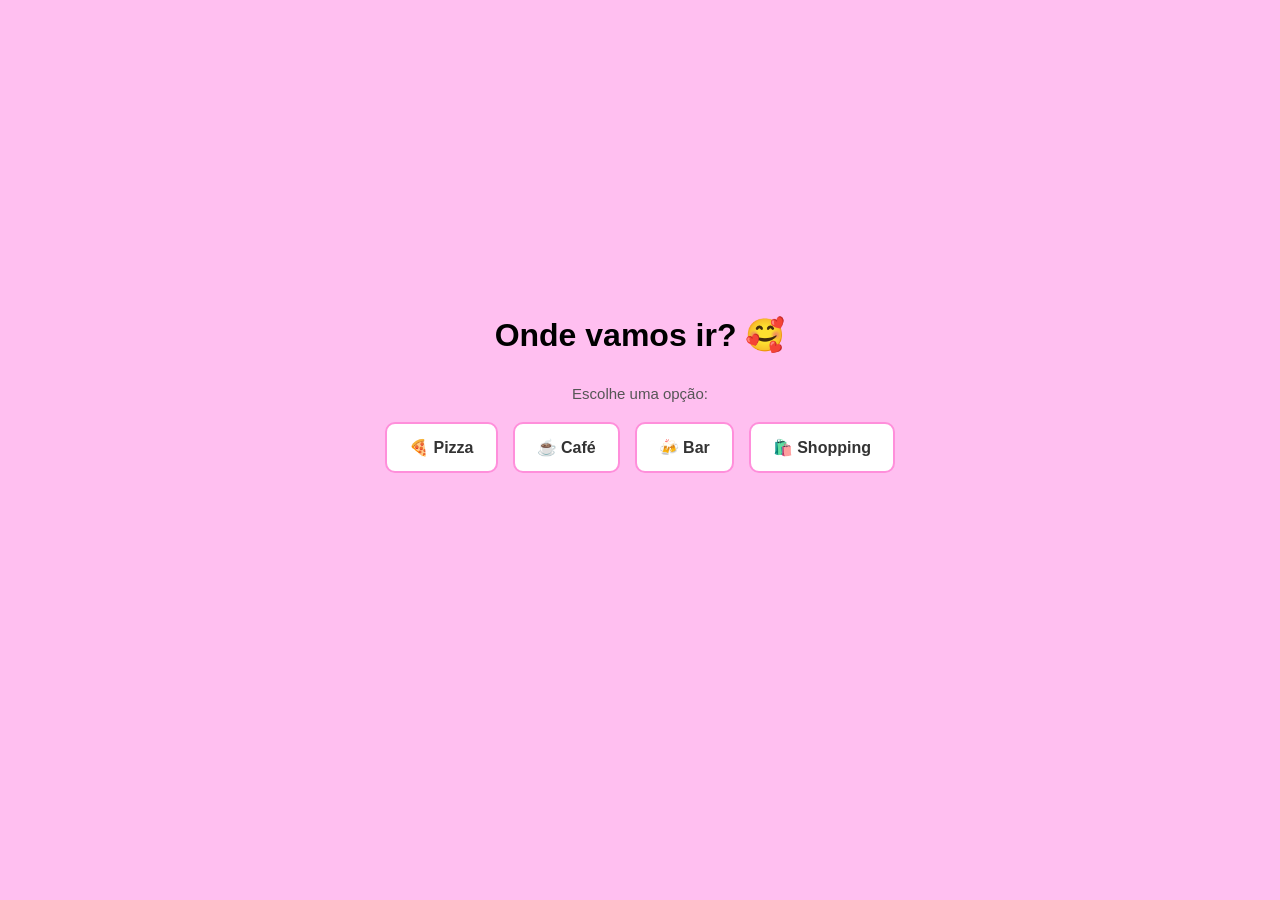
<file: pages/encontro.html>
<!DOCTYPE html>
<html lang="pt-br">

<head>
    <meta charset="UTF-8">
    <meta name="viewport" content="width=device-width, initial-scale=1.0">
    <link rel="stylesheet" href="../css/style.css">
    <script defer src="../js/encontro.js"></script>
    <title>Decidindo Lugar </title>
</head>

<body>
    <main>
        <div class="card">
            <h1 id="titulo-encontro">Onde vamos ir? 🥰</h1>
            <p class="subtitulo">Escolhe uma opção:</p>

            <div class="opcoes">
                <button class="opcao" data-opcao="Vamos comer Pizza 🍕">🍕 Pizza</button>
                <button class="opcao" data-opcao="Vamos tomar Café ☕">☕ Café</button>
                <button class="opcao" data-opcao="Vamos ir ao Bar 🍻">🍻 Bar</button>
                <button class="opcao" data-opcao="Vamos ir ao Shopping 🛍️">🛍️ Shopping</button>

            </div>

            <p id="resultado"></p>

            <div id="agendamento" class="agendamento oculto">
                <p class="aviso-agenda">📚 Escolhe o dia (depois da prova do semestre):</p>

                <div class="dias-semana">
                    <button class="dia" data-dia="Segunda-feira">Segunda</button>
                    <button class="dia" data-dia="Terça-feira">Terça</button>
                    <button class="dia" data-dia="Quarta-feira">Quarta</button>
                    <button class="dia" data-dia="Quinta-feira">Quinta</button>
                    <button class="dia" data-dia="Sexta-feira">Sexta</button>
                </div>

                <button id="btn-confirmar" class="btn-confirmar">Confirmar encontro</button>
            </div>

            <p id="confirmacao"></p>
        </div>
    </main>
</body>

</html>
</file>
<file: css/style.css>
* {
    box-sizing: border-box;
}

body {
    margin: 0;
    padding: 0;
    min-height: 100vh;
    display: flex;
    justify-content: center;
    align-items: center;
    background-color: #ffbff0;
    font-family: sans-serif;
}

.card {
    display: flex;
    flex-direction: column;
    align-items: center;
    gap: 20px;
    padding: 30px;
}

#titulo {
    color: #333;
    margin: 0;
    font-size: 24px;
    text-align: center;
}

#meu-gif {
    width: 100%;
    max-width: 250px;
    height: auto;
    border-radius: 10px;
}

.botoes {
    display: flex;
    gap: 15px;
}

button {
    padding: 10px 25px;
    font-size: 16px;
    border: none;
    border-radius: 8px;
    cursor: pointer;
    font-weight: bold;
}

.btn {
    color: white;
}

.btn-yes {
    background-color: #4CAF50;
    transition: transform 0.3s ease;
    transform-origin: top center;
}

.btn-yes:hover {
    background-color: #45a049;
    transform: scale(1.05);
}

.btn-no {
    background-color: red;
    transition: top 0.3s ease, left 0.3s ease;
}

.btn-no:hover {
    background-color: #d40000;
}

.subtitulo {
    color: #555;
    margin: -10px 0 0;
    font-size: 15px;
}

.opcoes {
    display: flex;
    flex-wrap: wrap;
    justify-content: center;
    gap: 15px;
}

.opcao {
    padding: 14px 22px;
    font-size: 16px;
    border: 2px solid #ff8fdb;
    border-radius: 10px;
    background-color: white;
    color: #333;
    cursor: pointer;
    font-weight: bold;
    transition: background-color 0.2s ease, transform 0.2s ease;
}

.opcao:hover {
    background-color: #ffe0f6;
    transform: scale(1.05);
}

.opcao.selecionada {
    background-color: #ff8fdb;
    color: white;
}

#resultado {
    font-size: 18px;
    font-weight: bold;
    color: #333;
    min-height: 24px;
}

.agendamento {
    display: flex;
    flex-direction: column;
    align-items: stretch;
    gap: 8px;
    width: 100%;
    max-width: 250px;
}

.agendamento.oculto {
    display: none;
}

.aviso-agenda {
    font-size: 14px;
    color: #555;
    font-weight: bold;
    text-align: center;
    margin: 0;
}

.dias-semana {
    display: flex;
    flex-wrap: wrap;
    justify-content: center;
    gap: 8px;
}

.dia {
    padding: 10px 14px;
    font-size: 14px;
    border: 2px solid #ff8fdb;
    border-radius: 8px;
    background-color: white;
    color: #333;
    cursor: pointer;
    font-weight: bold;
    transition: background-color 0.2s ease, transform 0.2s ease;
}

.dia:hover {
    background-color: #ffe0f6;
    transform: scale(1.05);
}

.dia.selecionada {
    background-color: #ff8fdb;
    color: white;
}

.btn-confirmar {
    margin-top: 8px;
    padding: 10px 25px;
    font-size: 16px;
    border: none;
    border-radius: 8px;
    cursor: pointer;
    font-weight: bold;
    background-color: #4CAF50;
    color: white;
    transition: background-color 0.2s ease, transform 0.2s ease;
}

.btn-confirmar:hover {
    background-color: #45a049;
    transform: scale(1.05);
}

#confirmacao {
    font-size: 16px;
    font-weight: bold;
    text-align: center;
}
</file>
